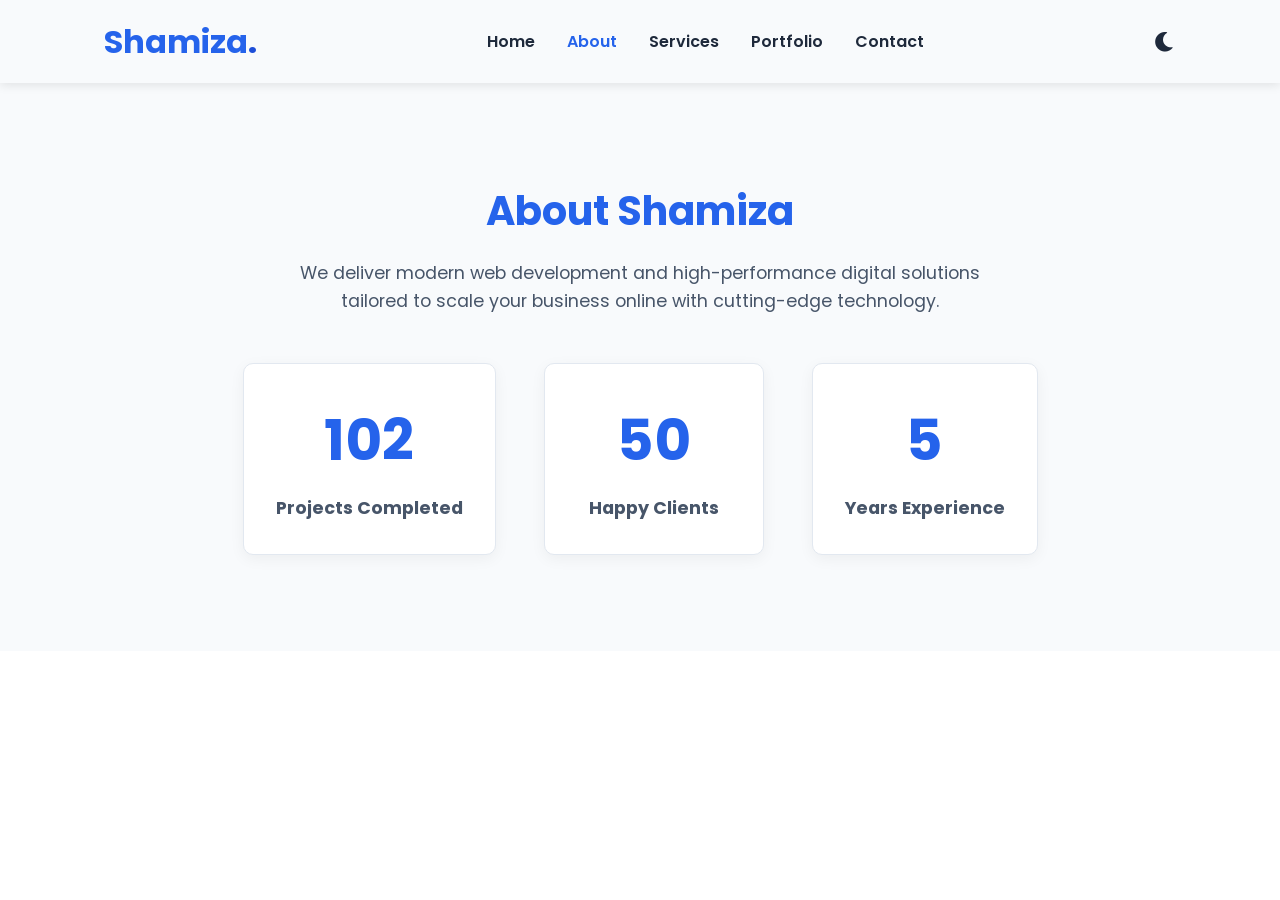
<file: about.html>
<!DOCTYPE html>
<html lang="en">
<head>
    <meta charset="UTF-8">
    <meta name="viewport" content="width=device-width, initial-scale=1.0">
    <title>About Us - Shamiza Business Website</title>
    <link rel="stylesheet" href="style.css">
    <link rel="stylesheet" href="https://cdnjs.cloudflare.com/ajax/libs/font-awesome/6.0.0/css/all.min.css">
</head>
<body>
    <header>
        <nav class="navbar">
            <div class="logo">
                <h1>Shamiza<span>.</span></h1>
            </div>
            <ul class="nav-links">
                <li><a href="index.html">Home</a></li>
                <li><a href="about.html" class="active">About</a></li>
                <li><a href="services.html">Services</a></li>
                <li><a href="portfolio.html">Portfolio</a></li>
                <li><a href="contact.html">Contact</a></li>
            </ul>
            <div class="nav-actions">
                <button id="dark-mode-toggle" aria-label="Toggle Dark Mode">
                    <i class="fas fa-moon"></i>
                </button>
                <div class="hamburger" id="hamburger">
                    <i class="fas fa-bars"></i>
                </div>
            </div>
        </nav>
    </header>

    <main>
        <!-- About Section -->
        <section id="about" class="about-section">
            <div class="about-content">
                <h2>About Shamiza</h2>
                <p>We deliver modern web development and high-performance digital solutions tailored to scale your business online with cutting-edge technology.</p>
                
                <!-- Animated Counters -->
                <div class="counters-container">
                    <div class="counter-box">
                        <h3 class="counter" data-target="150">0</h3>
                        <p>Projects Completed</p>
                    </div>
                    <div class="counter-box">
                        <h3 class="counter" data-target="50">0</h3>
                        <p>Happy Clients</p>
                    </div>
                    <div class="counter-box">
                        <h3 class="counter" data-target="5">0</h3>
                        <p>Years Experience</p>
                    </div>
                </div>
            </div>
        </section>
    </main>

    <!-- Scroll To Top Button -->
    <button id="scrollTopBtn" title="Go to top"><i class="fas fa-arrow-up"></i></button>

    <script src="script.js"></script>
</body>
</html>
</file>
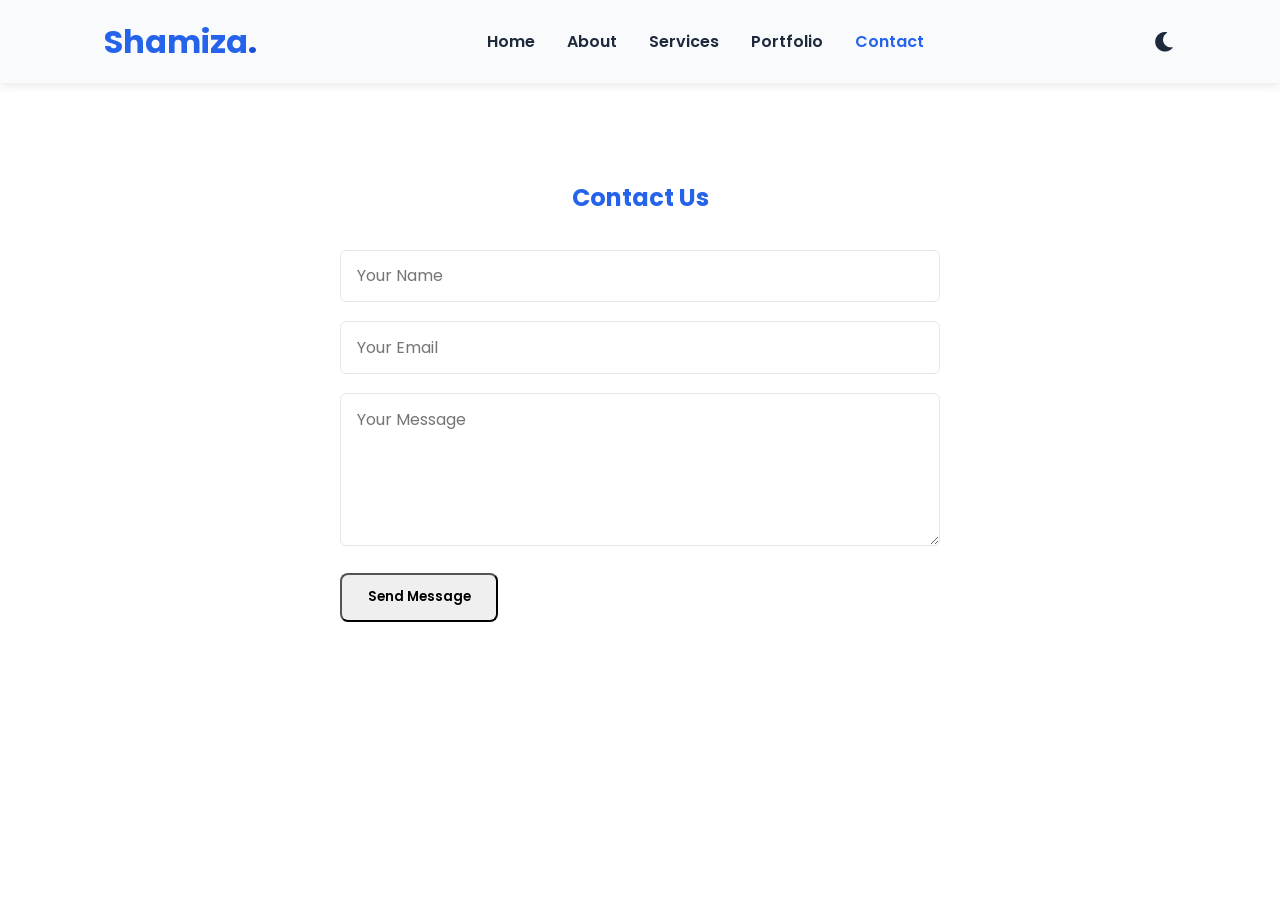
<file: contact.html>
<!DOCTYPE html>
<html lang="en">
<head>
    <meta charset="UTF-8">
    <meta name="viewport" content="width=device-width, initial-scale=1.0">
    <title>Contact Us - Shamiza Business Website</title>
    <link rel="stylesheet" href="style.css">
    <link rel="stylesheet" href="https://cdnjs.cloudflare.com/ajax/libs/font-awesome/6.0.0/css/all.min.css">
</head>
<body>
    <header>
        <nav class="navbar">
            <div class="logo">
                <h1>Shamiza<span>.</span></h1>
            </div>
            <ul class="nav-links">
                <li><a href="index.html">Home</a></li>
                <li><a href="about.html">About</a></li>
                <li><a href="services.html">Services</a></li>
                <li><a href="portfolio.html">Portfolio</a></li>
                <li><a href="contact.html" class="active">Contact</a></li>
            </ul>
            <div class="nav-actions">
                <button id="dark-mode-toggle" aria-label="Toggle Dark Mode">
                    <i class="fas fa-moon"></i>
                </button>
                <div class="hamburger" id="hamburger">
                    <i class="fas fa-bars"></i>
                </div>
            </div>
        </nav>
    </header>

    <main>
        <!-- Contact Section -->
        <section id="contact" class="contact-section">
            <h2>Contact Us</h2>
            <form id="contact-form" novalidate>
                <div class="form-group">
                    <input type="text" id="name" placeholder="Your Name" required>
                    <small class="error-msg"></small>
                </div>
                <div class="form-group">
                    <input type="email" id="email" placeholder="Your Email" required>
                    <small class="error-msg"></small>
                </div>
                <div class="form-group">
                    <textarea id="message" rows="5" placeholder="Your Message" required></textarea>
                    <small class="error-msg"></small>
                </div>
                <button type="submit" class="btn">Send Message</button>
                <div id="form-status"></div>
            </form>
        </section>
    </main>

    <!-- Scroll To Top Button -->
    <button id="scrollTopBtn" title="Go to top"><i class="fas fa-arrow-up"></i></button>

    <script src="script.js"></script>
</body>
</html>
</file>
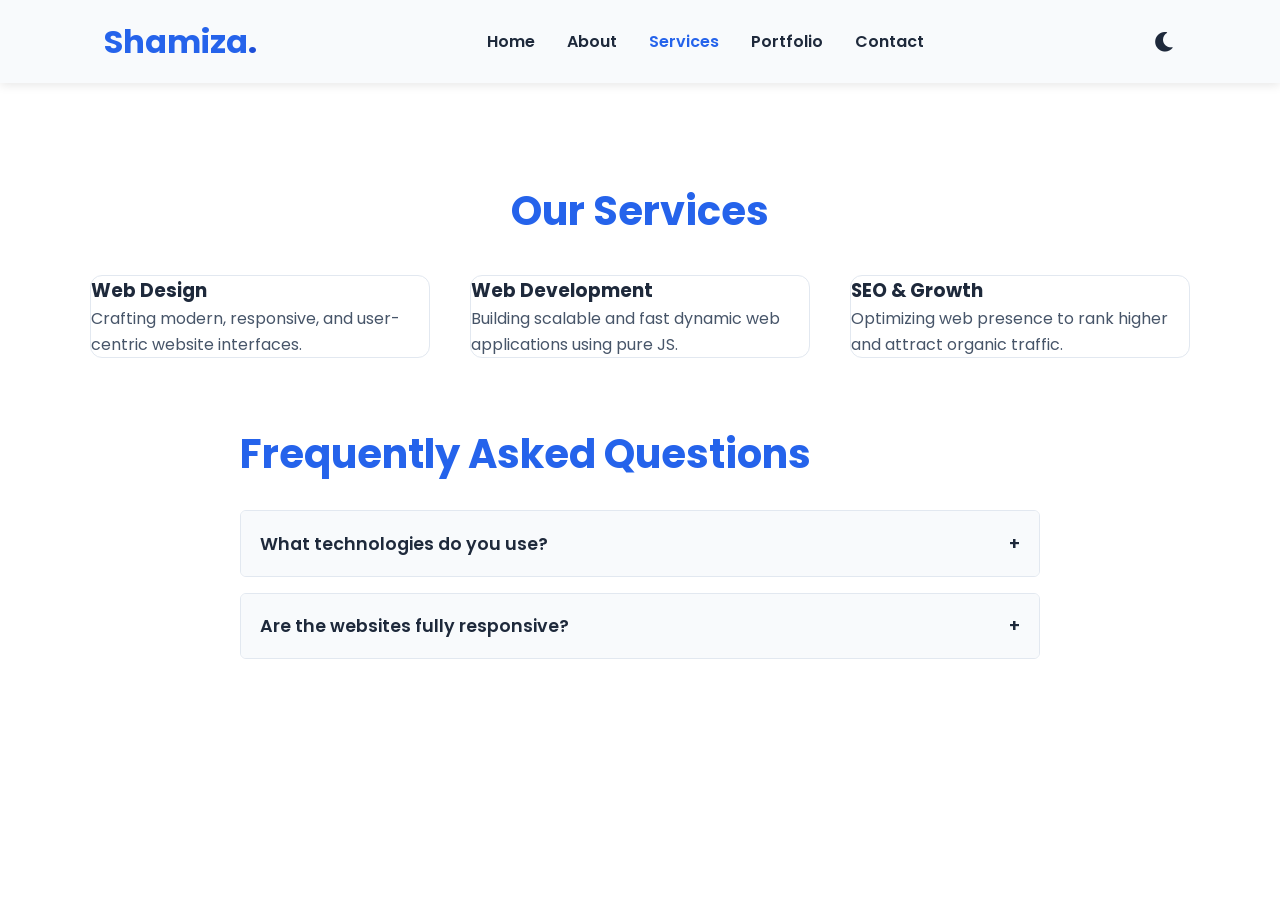
<file: services.html>
<!DOCTYPE html>
<html lang="en">
<head>
    <meta charset="UTF-8">
    <meta name="viewport" content="width=device-width, initial-scale=1.0">
    <title>Our Services - Shamiza Business Website</title>
    <link rel="stylesheet" href="style.css">
    <link rel="stylesheet" href="https://cdnjs.cloudflare.com/ajax/libs/font-awesome/6.0.0/css/all.min.css">
</head>
<body>
    <header>
        <nav class="navbar">
            <div class="logo">
                <h1>Shamiza<span>.</span></h1>
            </div>
            <ul class="nav-links">
                <li><a href="index.html">Home</a></li>
                <li><a href="about.html">About</a></li>
                <li><a href="services.html" class="active">Services</a></li>
                <li><a href="portfolio.html">Portfolio</a></li>
                <li><a href="contact.html">Contact</a></li>
            </ul>
            <div class="nav-actions">
                <button id="dark-mode-toggle" aria-label="Toggle Dark Mode">
                    <i class="fas fa-moon"></i>
                </button>
                <div class="hamburger" id="hamburger">
                    <i class="fas fa-bars"></i>
                </div>
            </div>
        </nav>
    </header>

    <main>
        <!-- Services Section -->
        <section id="services" class="services-section">
            <h2>Our Services</h2>
            <div class="services-grid">
                <div class="service-card">
                    <h3>Web Design</h3>
                    <p>Crafting modern, responsive, and user-centric website interfaces.</p>
                </div>
                <div class="service-card">
                    <h3>Web Development</h3>
                    <p>Building scalable and fast dynamic web applications using pure JS.</p>
                </div>
                <div class="service-card">
                    <h3>SEO & Growth</h3>
                    <p>Optimizing web presence to rank higher and attract organic traffic.</p>
                </div>
            </div>

            <!-- FAQ Accordion -->
            <div class="faq-container">
                <h2>Frequently Asked Questions</h2>
                <div class="accordion">
                    <div class="accordion-item">
                        <button class="accordion-header">What technologies do you use? <span class="icon">+</span></button>
                        <div class="accordion-content">
                            <p>We build robust web solutions strictly using HTML5, CSS3, and Vanilla JavaScript for maximum performance.</p>
                        </div>
                    </div>
                    <div class="accordion-item">
                        <button class="accordion-header">Are the websites fully responsive? <span class="icon">+</span></button>
                        <div class="accordion-content">
                            <p>Yes, all our projects are built mobile-first and work seamlessly across all screen sizes.</p>
                        </div>
                    </div>
                </div>
            </div>
        </section>
    </main>

    <!-- Scroll To Top Button -->
    <button id="scrollTopBtn" title="Go to top"><i class="fas fa-arrow-up"></i></button>

    <script src="script.js"></script>
</body>
</html>
</file>
<file: style.css>
/* ==========================================
   Google Fonts Import & Global Reset
========================================== */
@import url('https://fonts.googleapis.com/css2?family=Poppins:wght@300;400;600;700&display=swap');

* {
    margin: 0;
    padding: 0;
    box-sizing: border-box;
    font-family: 'Poppins', sans-serif;
}

/* ==========================================
   CSS Variables 
========================================== */
:root {
    --primary-blue: #2563eb;     /* Blue color strictly for main headings */
    --accent-blue: #1d4ed8;      /* Hover Blue Accent for buttons */
    --bg-color: #ffffff;         /* Clean White Background */
    --text-color: #1e293b;       /* Crisp Dark Text for Body & Subheadings */
    --muted-text: #475569;       /* Slate Grey for Paragraphs & Descriptions */
    --nav-bg: #f8fafc;          /* Soft Off-White Navbar */
    --border-color: #e2e8f0;     /* Soft Light Grey Border */
    --transition: all 0.3s ease;
}

/* Dark Mode Variables */
.dark-mode {
    --primary-blue: #3b82f6;     /* Glowing Bright Blue in Dark Mode */
    --accent-blue: #60a5fa;      /* Light Blue Accent */
    --bg-color: #0f172a;         /* Deep Midnight Slate Background */
    --text-color: #f1f5f9;       /* Soft White Text */
    --muted-text: #94a3b8;       /* Light Slate Grey for Paragraphs */
    --nav-bg: #1e293b;          /* Dark Slate Navbar */
    --border-color: #334155;     /* Slate Border */
}

/* ==========================================
   Base Elements
========================================== */
body {
    background-color: var(--bg-color);
    color: var(--text-color);
    transition: var(--transition);
    line-height: 1.6;
}

a {
    text-decoration: none;
    color: var(--text-color);
}

ul {
    list-style: none;
}

/* Strictly Only Main Headings & Brand Logos are Blue */
h1, h2, .logo h1 {
    color: var(--primary-blue) !important;
}

/* Subheadings & Typing Text are Dark/Black */
h3, .hero-text h3 {
    color: var(--text-color) !important;
}

/* Paragraphs & Subtitles are Clean Dark/Grey */
p, .hero-text p, .section-subtitle, .portfolio-info p, .service-info p {
    color: var(--muted-text) !important;
}

/* ==========================================
   Header & Navbar Styling
========================================== */
header {
    background-color: var(--nav-bg);
    box-shadow: 0 2px 10px rgba(0, 0, 0, 0.1);
    position: sticky;
    top: 0;
    z-index: 1000;
}

.navbar {
    display: flex;
    justify-content: space-between;
    align-items: center;
    padding: 1rem 5%;
    max-width: 1200px;
    margin: 0 auto;
}

.logo h1 {
    font-size: 2rem;
    font-weight: 700;
}

.logo span {
    color: var(--accent-blue);
}

.nav-links {
    display: flex;
    gap: 2rem;
}

.nav-links a {
    font-weight: 600;
    font-size: 1rem;
    transition: var(--transition);
}

.nav-links a:hover, 
.nav-links a.active {
    color: var(--primary-blue);
}

.nav-controls {
    display: flex;
    align-items: center;
    gap: 1.5rem;
}

#dark-mode-toggle {
    background: none;
    border: none;
    font-size: 1.4rem;
    cursor: pointer;
    color: var(--text-color);
    transition: var(--transition);
}

#dark-mode-toggle:hover {
    color: var(--primary-blue);
}

.hamburger {
    display: none;
    font-size: 1.8rem;
    cursor: pointer;
    color: var(--text-color);
}

/* Mobile Responsive Navigation */
@media screen and (max-width: 768px) {
    .hamburger {
        display: block;
    }

    .nav-links {
        position: absolute;
        top: 100%;
        left: -100%;
        background-color: var(--nav-bg);
        width: 100%;
        flex-direction: column;
        align-items: center;
        padding: 2rem 0;
        box-shadow: 0 5px 10px rgba(0,0,0,0.1);
        transition: 0.4s ease-in-out;
    }

    .nav-links.active {
        left: 0;
    }
}

/* ==========================================
   Hero Section Layout
========================================== */
.hero {
    min-height: calc(100vh - 80px);
    display: flex;
    align-items: center;
    padding: 3rem 5%;
}

.hero-container {
    max-width: 1200px;
    margin: 0 auto;
    display: grid;
    grid-template-columns: 1fr 1fr;
    gap: 4rem;
    align-items: center;
}

.hero-text {
    text-align: left;
}

.hero-badge {
    display: inline-block;
    padding: 0.4rem 1rem;
    background-color: rgba(37, 99, 235, 0.1);
    border: 1px solid var(--border-color);
    border-radius: 20px;
    font-size: 0.85rem;
    font-weight: 600;
    margin-bottom: 1.2rem;
    color: var(--primary-blue) !important;
}

.hero-text h2 {
    font-size: 3.2rem;
    line-height: 1.1;
    margin-bottom: 0.8rem;
}

.hero-text h3 {
    font-size: 2rem;
    margin-bottom: 1.2rem;
}

.hero-text p {
    font-size: 1.1rem;
    margin-bottom: 2rem;
    line-height: 1.6;
}

.hero-buttons {
    display: flex;
    gap: 1rem;
}

.btn {
    padding: 0.8rem 1.6rem;
    border-radius: 8px;
    font-weight: 600;
    display: inline-block;
    transition: var(--transition);
}

.btn-primary {
    background-color: var(--primary-blue);
    color: #ffffff !important;
}

.btn-primary:hover {
    background-color: var(--accent-blue);
}

.btn-secondary {
    background-color: transparent;
    color: var(--text-color) !important;
    border: 1px solid var(--border-color);
}

.btn-secondary:hover {
    background-color: var(--primary-blue);
    color: #ffffff !important;
    border-color: var(--primary-blue);
}

.hero-image {
    width: 100%;
    height: 420px;
    border-radius: 16px;
    overflow: hidden;
    box-shadow: 0 20px 40px rgba(0, 0, 0, 0.12);
}

.hero-image img {
    width: 100%;
    height: 100%;
    object-fit: cover;
}

@media screen and (max-width: 900px) {
    .hero-container {
        grid-template-columns: 1fr;
        text-align: center;
    }

    .hero-text {
        text-align: center;
    }

    .hero-buttons {
        justify-content: center;
    }

    .hero-image {
        height: 300px;
    }
}

/* ==========================================
   About Section & Counters
========================================== */
.about-section {
    padding: 6rem 5%;
    background-color: var(--nav-bg);
    text-align: center;
}

.about-content h2 {
    font-size: 2.5rem;
    margin-bottom: 1rem;
}

.about-content > p {
    max-width: 700px;
    margin: 0 auto 3rem auto;
    font-size: 1.1rem;
}

.counters-container {
    display: flex;
    justify-content: center;
    gap: 3rem;
    flex-wrap: wrap;
}

.counter-box {
    background-color: var(--bg-color);
    padding: 2rem;
    border-radius: 10px;
    box-shadow: 0 4px 15px rgba(0,0,0,0.05);
    min-width: 220px;
    border: 1px solid var(--border-color);
    transition: var(--transition);
}

.counter-box:hover {
    transform: translateY(-5px);
}

.counter-box h3 {
    font-size: 3.5rem;
    color: var(--primary-blue) !important;
    margin-bottom: 0.5rem;
}

.counter-box p {
    font-weight: 700;
    font-size: 1.1rem;
}

/* ==========================================
   Services Section & Cards
========================================== */
.services-section {
    padding: 6rem 5%;
    text-align: center;
}

.services-section h2 {
    font-size: 2.5rem;
    margin-bottom: 0.5rem;
}

.services-grid {
    display: grid;
    grid-template-columns: repeat(auto-fit, minmax(300px, 1fr));
    gap: 2.5rem;
    max-width: 1100px;
    margin: 2rem auto 4rem auto;
}

.service-card {
    background-color: var(--bg-color);
    border: 1px solid var(--border-color);
    border-radius: 12px;
    overflow: hidden;
    text-align: left;
    transition: var(--transition);
    padding: 0;
}

.service-card:hover {
    transform: translateY(-8px);
    box-shadow: 0 12px 30px rgba(0, 0, 0, 0.12);
}

.service-img-container {
    width: 100%;
    height: 180px;
    overflow: hidden;
}

.service-img-container img {
    width: 100%;
    height: 100%;
    object-fit: cover;
    transition: transform 0.5s ease;
}

.service-card:hover .service-img-container img {
    transform: scale(1.08);
}

.service-info {
    padding: 1.5rem;
}

.service-info h3 {
    margin-bottom: 0.6rem;
    font-size: 1.3rem;
}

.service-info p {
    font-size: 0.95rem;
    line-height: 1.5;
}

/* FAQ Accordion */
.faq-container {
    max-width: 800px;
    margin: 0 auto;
    text-align: left;
}

.faq-container h2 {
    margin-bottom: 1.5rem;
}

.accordion-item {
    border: 1px solid var(--border-color);
    margin-bottom: 1rem;
    border-radius: 6px;
    overflow: hidden;
}

.accordion-header {
    width: 100%;
    padding: 1.2rem;
    background-color: var(--nav-bg);
    color: var(--text-color);
    border: none;
    outline: none;
    font-size: 1.1rem;
    font-weight: 600;
    display: flex;
    justify-content: space-between;
    align-items: center;
    cursor: pointer;
}

.accordion-content {
    max-height: 0;
    overflow: hidden;
    transition: max-height 0.3s ease-out;
    background-color: var(--bg-color);
    padding: 0 1.2rem;
}

.accordion-content p {
    padding: 1.2rem 0;
}

/* ==========================================
   Portfolio Section
========================================== */
.portfolio-section {
    padding: 6rem 5%;
    text-align: center;
}

.section-subtitle {
    margin-bottom: 3rem;
    font-size: 1.1rem;
}

.portfolio-grid {
    display: grid;
    grid-template-columns: repeat(auto-fit, minmax(320px, 1fr));
    gap: 2.5rem;
    max-width: 1100px;
    margin: 0 auto;
}

.portfolio-card {
    background: var(--bg-color);
    border: 1px solid var(--border-color);
    border-radius: 12px;
    overflow: hidden;
    text-align: left;
    transition: var(--transition);
}

.portfolio-card:hover {
    transform: translateY(-8px);
    box-shadow: 0 12px 30px rgba(0, 0, 0, 0.15);
}

.portfolio-img-container {
    position: relative;
    width: 100%;
    height: 220px;
    overflow: hidden;
}

.portfolio-img-container img {
    width: 100%;
    height: 100%;
    object-fit: cover;
    transition: transform 0.5s ease;
}

.portfolio-card:hover .portfolio-img-container img {
    transform: scale(1.08);
}

.portfolio-overlay {
    position: absolute;
    top: 0;
    left: 0;
    width: 100%;
    height: 100%;
    background: rgba(0, 0, 0, 0.6);
    display: flex;
    align-items: center;
    justify-content: center;
    opacity: 0;
    transition: opacity 0.3s ease;
}

.portfolio-card:hover .portfolio-overlay {
    opacity: 1;
}

.portfolio-btn {
    color: #ffffff !important;
    border: 2px solid #ffffff;
    padding: 0.6rem 1.2rem;
    border-radius: 6px;
    text-decoration: none;
    font-weight: 600;
    font-size: 0.9rem;
    transition: var(--transition);
}

.portfolio-btn:hover {
    background: #ffffff;
    color: #000000 !important;
}

.portfolio-info {
    padding: 1.5rem;
}

.category-tag {
    font-size: 0.8rem;
    font-weight: 700;
    text-transform: uppercase;
    color: var(--primary-blue) !important;
    letter-spacing: 1px;
}

.portfolio-info h3 {
    margin: 0.5rem 0;
    font-size: 1.3rem;
}

.portfolio-info p {
    font-size: 0.95rem;
    line-height: 1.5;
}

/* ==========================================
   Contact Section & Modal
========================================== */
.contact-section {
    padding: 6rem 5%;
    text-align: center;
}

#contact-form {
    max-width: 600px;
    margin: 2rem auto 0 auto;
    text-align: left;
}

.form-group {
    margin-bottom: 1.2rem;
}

.form-group input, 
.form-group textarea {
    width: 100%;
    padding: 0.8rem 1rem;
    border: 1px solid var(--border-color);
    background-color: var(--bg-color);
    color: var(--text-color);
    border-radius: 6px;
    font-family: inherit;
    font-size: 1rem;
    box-sizing: border-box;
}

.error-msg {
    color: #e11d48;
    font-size: 0.85rem;
    display: block;
    margin-top: 0.3rem;
}

#form-status {
    margin-top: 1rem;
    font-weight: bold;
    text-align: center;
}

/* Scroll To Top Button */
#scrollTopBtn {
    display: none;
    position: fixed;
    bottom: 25px;
    right: 25px;
    z-index: 99;
    border: none;
    outline: none;
    background-color: var(--primary-blue);
    color: #ffffff;
    cursor: pointer;
    width: 45px;
    height: 45px;
    border-radius: 50%;
    font-size: 1.4rem;
    font-weight: bold;
    box-shadow: 0 4px 10px rgba(0,0,0,0.15);
    transition: var(--transition);
}

#scrollTopBtn:hover {
    transform: translateY(-3px);
}

/* Modal Styling */
.modal {
    display: none;
    position: fixed;
    z-index: 2000;
    left: 0;
    top: 0;
    width: 100%;
    height: 100%;
    background-color: rgba(0, 0, 0, 0.7);
    backdrop-filter: blur(4px);
    align-items: center;
    justify-content: center;
}

.modal-content {
    background-color: var(--bg-color);
    border: 1px solid var(--border-color);
    color: var(--text-color);
    padding: 2rem;
    border-radius: 12px;
    max-width: 500px;
    width: 90%;
    position: relative;
    box-shadow: 0 10px 30px rgba(0, 0, 0, 0.3);
}

.close-btn {
    position: absolute;
    right: 1.5rem;
    top: 1rem;
    font-size: 1.8rem;
    cursor: pointer;
    color: var(--muted-text);
}

.close-btn:hover {
    color: var(--primary-blue);
}
</file>
